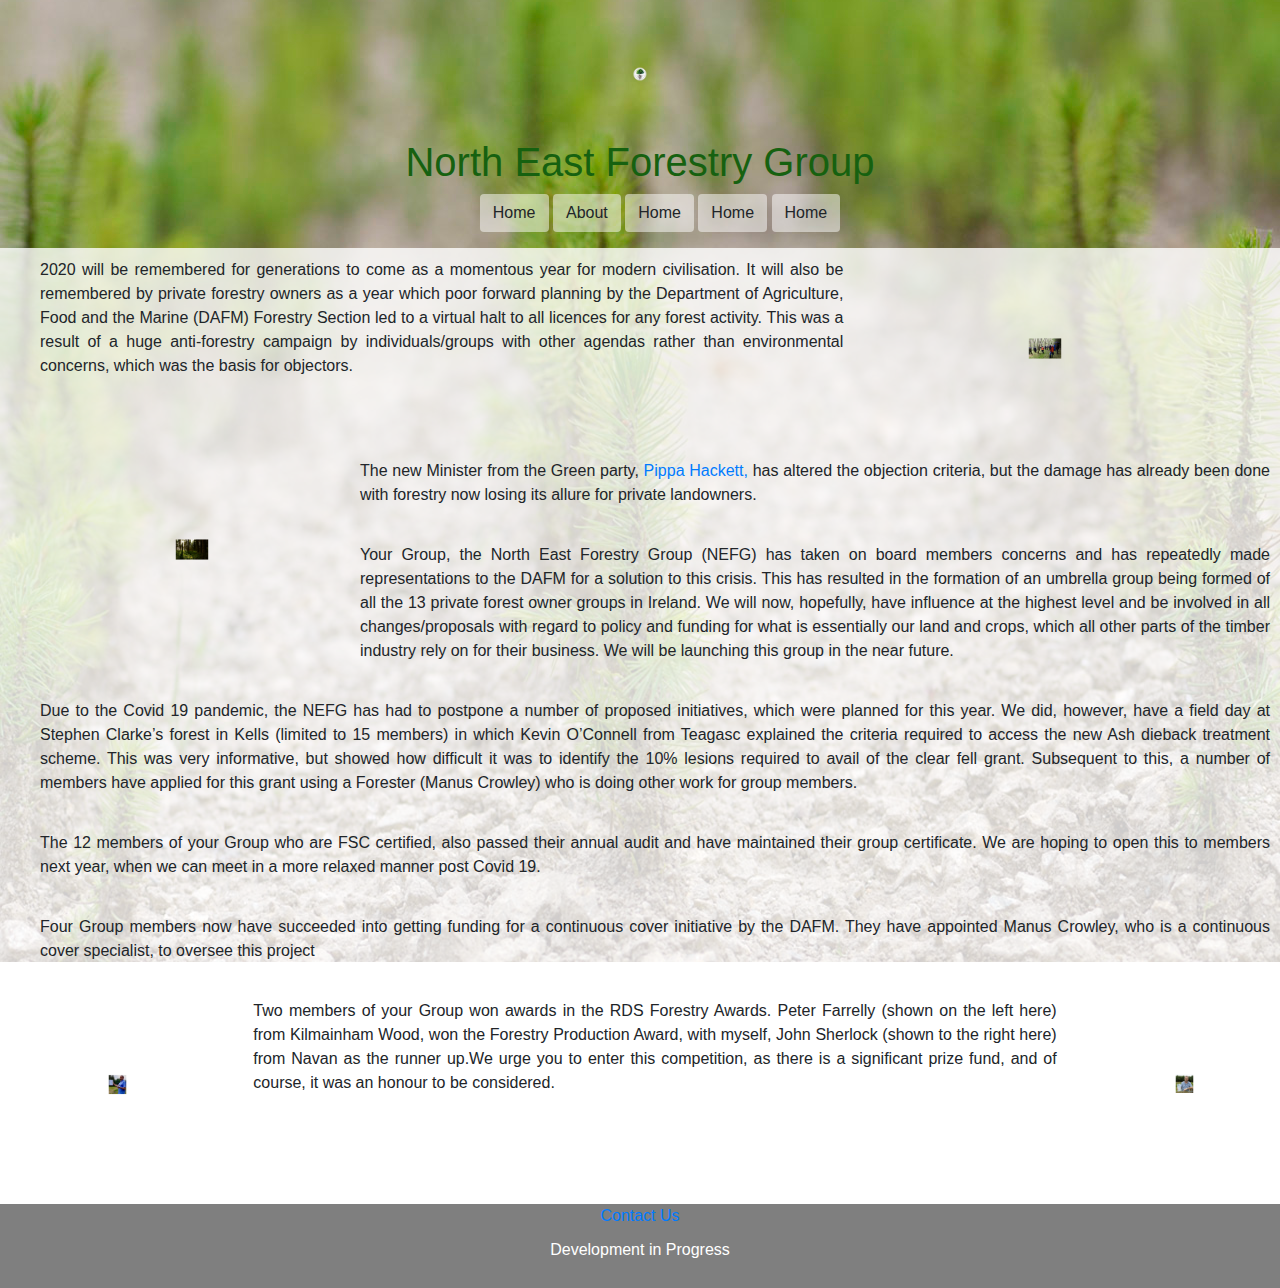
<file: index.html>
<!DOCTYPE html>
<html>
  <head>
    <title>North East Forestry Group</title>
    <!-- Required meta tags -->
    <meta charset="utf-8">
    <meta name="viewport" content="width=device-width, initial-scale=1, shrink-to-fit=no">

    <!--Favicon-->
    <link rel="icon" type="image/png" href="imgs/Logos/Favico.png" sizes="32x32">

     <!-- Bootstrap CSS from a CDN. This way you don't have to include the bootstrap file yourself -->
    <link rel="stylesheet" href="https://stackpath.bootstrapcdn.com/bootstrap/4.3.1/css/bootstrap.min.css" integrity="sha384-ggOyR0iXCbMQv3Xipma34MD+dH/1fQ784/j6cY/iJTQUOhcWr7x9JvoRxT2MZw1T" crossorigin="anonymous">

      <!--stylesheet-->
    <link rel="stylesheet" href="css/style.css" type="text/css" >

	</head>
<body>

<header>
<div>
<img src="imgs/Logos/Logo_04.png" alt="image of logo" class="logo">
<h1> North East Forestry Group</h1>
</div>
  <div class ="button">
  <ul>
      <a  href="index.html"><button class="btn">Home</button></a>
      <a  href="index.html"><button class="btn">About</button></a>
      <a  href="index.html"><button class="btn">Home</button></a>
      <a  href="index.html"><button class="btn">Home</button></a>
      <a  href="index.html"><button class="btn">Home</button></a>
  </ul>
</div>
</header>

<div class ="row">
  <div class="col-sm-8"><p>2020 will be remembered for generations to come as a momentous year for modern civilisation.  It will also be remembered by private forestry owners as a year which poor forward planning by the Department of Agriculture, Food and the Marine (DAFM) Forestry Section led to a virtual halt to all licences for any forest activity.  This was a result of a huge anti-forestry campaign by individuals/groups with other agendas rather than environmental concerns, which was the basis for objectors.</p></div>
  <div class="col-sm-4"><img src="imgs/img_01.png" alt= "image_01"></div>


  <div class="col-sm-3"><img src="imgs/forestry.png" alt= "image_01"></div>
  <div class="col-sm-9"><p>The new Minister from the Green party, <a href="https://www.greenparty.ie/people/pippa-hackett/">Pippa Hackett,</a> has altered the objection criteria, but the damage has already been done with forestry now losing its allure for private landowners.</p>

  <p>Your Group, the North East Forestry Group (NEFG) has taken on board members concerns and has repeatedly made representations to the DAFM for a solution to this crisis.  This has resulted in the formation of an umbrella group being formed of all the 13 private forest owner groups in Ireland.  We will now, hopefully, have influence at the highest level and be involved in all changes/proposals with regard to policy and funding for what is essentially our land and crops, which all other parts of the timber industry rely on for their business.  We will be launching this group in the near future.</p></div>

<div class ="col-sm-12">
<p>Due to the Covid 19 pandemic, the NEFG has had to postpone a number of proposed initiatives, which were planned for this year.  We did, however, have a field day at Stephen Clarke’s forest in Kells (limited to 15 members) in which Kevin O’Connell from Teagasc explained the criteria required to access the new Ash dieback treatment scheme.  This was very informative, but showed how difficult it was to identify the 10% lesions required to avail of the clear fell grant.  Subsequent to this, a number of members have applied for this grant using a Forester (Manus Crowley) who is doing other work for group members.</p>

<p>The 12 members of your Group who are FSC certified, also passed their annual audit and have maintained their group certificate.  We are hoping to open this to members next year, when we can meet in a more relaxed manner post Covid 19.</p>

<p>Four Group members now have succeeded into getting funding for a continuous cover initiative by the DAFM.  They have appointed Manus Crowley, who is a continuous cover specialist, to oversee this project</p>
</div>

  <div class="col-sm-2"><img src="imgs/P_Farrelly.png" alt= "Mr Farrelly"></div>
  <div class="col-sm-8"><p>Two members of your Group won awards in the RDS Forestry Awards.  Peter Farrelly (shown on the left here) from Kilmainham Wood, won the Forestry Production Award, with myself, John Sherlock (shown to the right here) from Navan as the runner up.We urge you to enter this competition, as there is a significant prize fund, and of course, it was an honour to be considered.</p></div>
  <div class="col-sm-2"><img src="imgs/J_Sherlock.png" alt= "Mr Sherlock"></div>
</div>

<br>
</body>


<footer>
  <a href="contact.html">Contact Us</a>
  <p>Development in Progress</p>
</footer>
	</html>
</file>
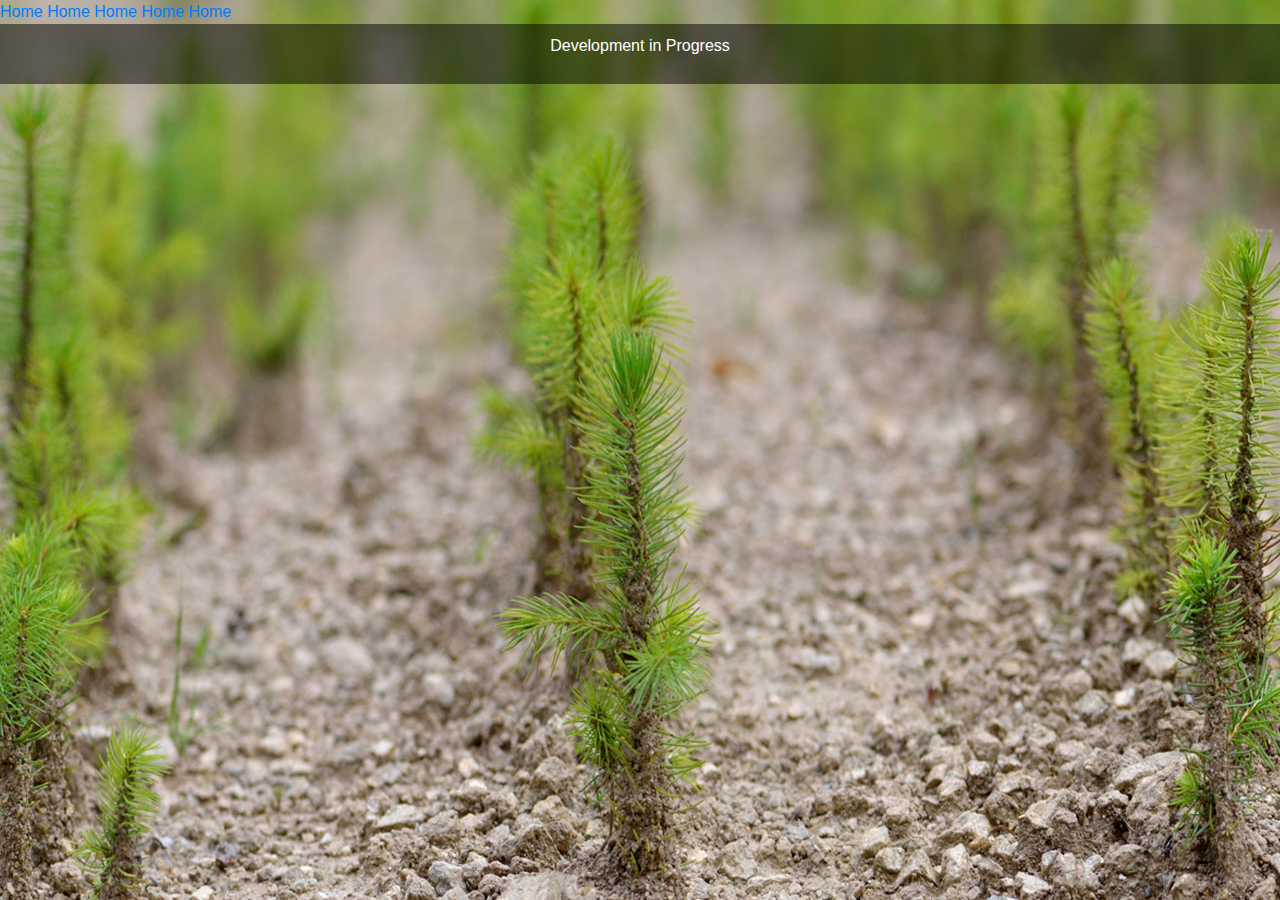
<file: about.html>
<!DOCTYPE html>
<html>
  <head>
    <title>North East Forestry Group</title>
    <!-- Required meta tags -->
    <meta charset="utf-8">
    <meta name="viewport" content="width=device-width, initial-scale=1, shrink-to-fit=no">

    <!--Favicon-->
    <link rel="icon" type="image/png" href="imgs/favico.png" sizes="16x16">
    

  <!--stylesheet-->
    <link rel="stylesheet" href="css/style.css" type="text/css" >

     <!-- Bootstrap CSS from a CDN. This way you don't have to include the bootstrap file yourself -->
    <link rel="stylesheet" href="https://stackpath.bootstrapcdn.com/bootstrap/4.3.1/css/bootstrap.min.css" integrity="sha384-ggOyR0iXCbMQv3Xipma34MD+dH/1fQ784/j6cY/iJTQUOhcWr7x9JvoRxT2MZw1T" crossorigin="anonymous">
	</head>

  <a link href="index.html">Home</a>
  <a link href="index.html">Home</a>
  <a link href="index.html">Home</a>
  <a link href="index.html">Home</a>
  <a link href="index.html">Home</a>
<body>
  
</body>
  <footer>
  <p>Development in Progress</p>
  </footer>
</file>
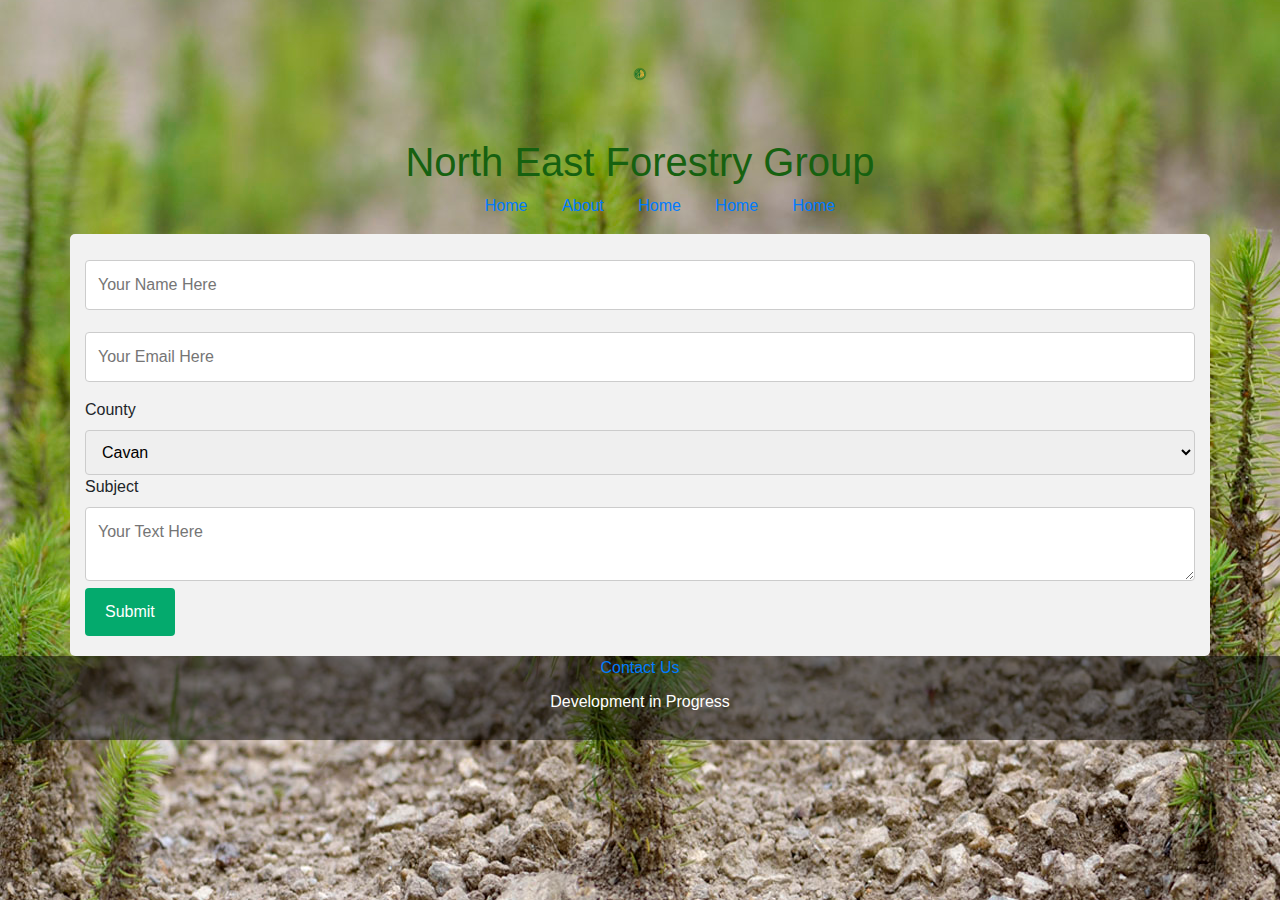
<file: contact.html>
<!DOCTYPE html>
<html>
  <head>
    <title>North East Forestry Group</title>
    <!-- Required meta tags -->
    <meta charset="utf-8">
    <meta name="viewport" content="width=device-width, initial-scale=1, shrink-to-fit=no">

    <!--Favicon-->
    <link rel="icon" type="image/png" href="imgs/favico_01.png" sizes="32x32">
    

    <!--stylesheet-->
    <link rel="stylesheet" href="css/style.css" type="text/css" >

     <!-- Bootstrap CSS from a CDN. This way you don't have to include the bootstrap file yourself -->
    <link rel="stylesheet" href="https://stackpath.bootstrapcdn.com/bootstrap/4.3.1/css/bootstrap.min.css" integrity="sha384-ggOyR0iXCbMQv3Xipma34MD+dH/1fQ784/j6cY/iJTQUOhcWr7x9JvoRxT2MZw1T" crossorigin="anonymous">
	</head>
<body>

<header>
<div>
<img src="imgs/Logo_03.png" alt="image of logo" class="logo">
<h1> North East Forestry Group</h1>
</div>

<div class="navigation">
  <ul>
      <li><a href="index.html">Home</a></li>
      <li><a href="about.html">About</a></li>
      <li><a href="index.html">Home</a></li>
      <li><a href="index.html">Home</a></li>
      <li><a href="index.html">Home</a></li>
  </ul>
</div>
</header>

<body>

  <div class="container">
  <form action="contactform.php">

  <input type="text" name="name"placeholder="Your Name Here">
  <span class="error"></span>

  <input type="text" name="email"placeholder="Your Email Here">
  <span class="error"></span>

  <label for="county">County</label>
  <select id="county" name="county">
      <option value="cavan">Cavan</option>
      <option value="monaghan">Monaghan</option>
      <option value="meath">Meath</option>
      <option value="louth">Louth</option>
  </select>

  <label for="subject">Subject</label>
  <textarea id="subject" name="subject"placeholder="Your Text Here"></textarea>

  <input type="submit" value="Submit">
  </form>
</div>
  
</body>

<footer>
  <a href="contact.html">Contact Us</a>
   <p>Development in Progress</p>
  </footer>
	</html>
</file>
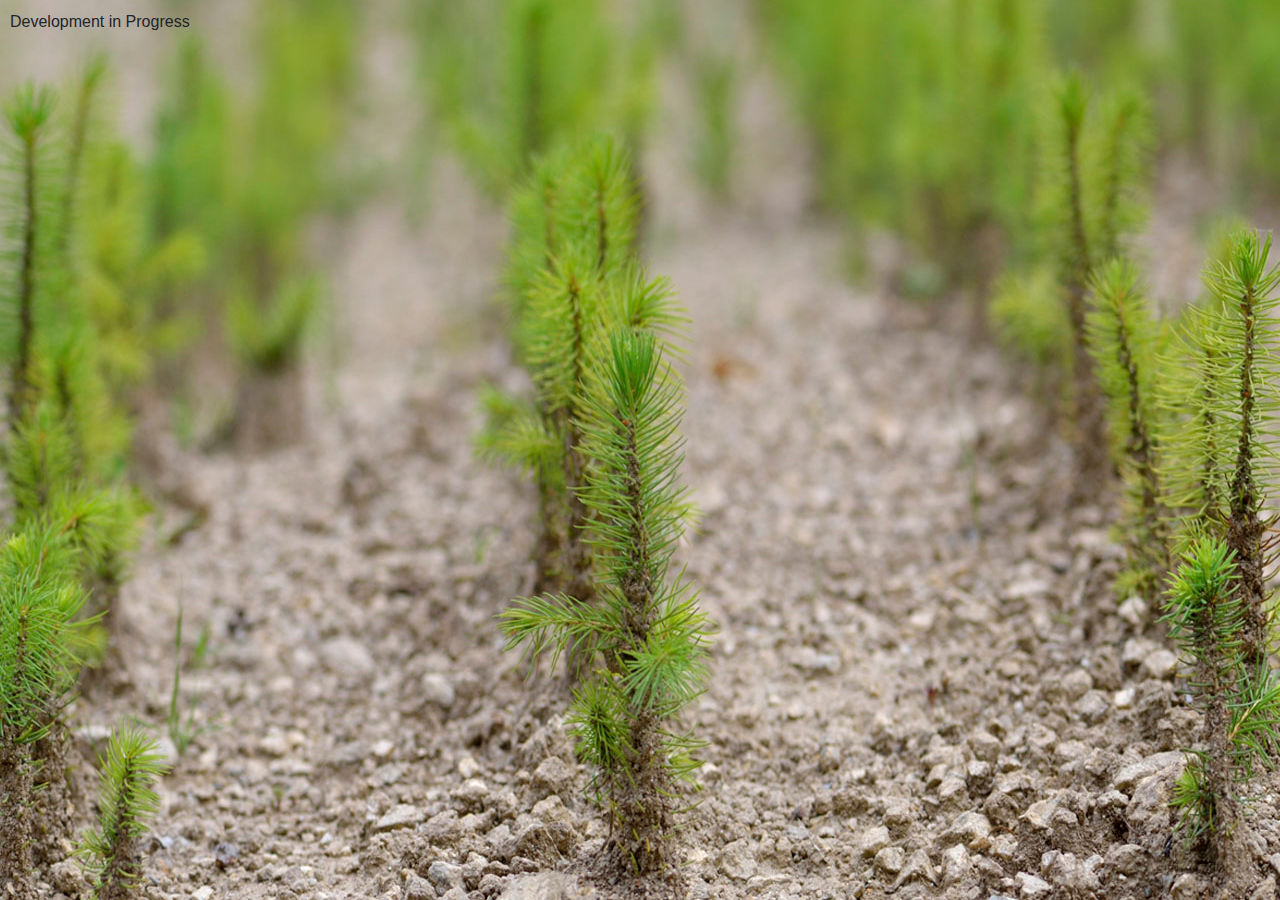
<file: template.html>
<!DOCTYPE html>
<html>
  <head>
    <title>North East Forestry Group</title>
    <!-- Required meta tags -->
    <meta charset="utf-8">
    <meta name="viewport" content="width=device-width, initial-scale=1, shrink-to-fit=no">

    <!--Favicon-->
    <link rel="icon" type="image/png" href="imgs/favico.png" sizes="16x16">
    

  <!--stylesheet-->
    <link rel="stylesheet" href="css/style.css" type="text/css" >

     <!-- Bootstrap CSS from a CDN. This way you don't have to include the bootstrap file yourself -->
    <link rel="stylesheet" href="https://stackpath.bootstrapcdn.com/bootstrap/4.3.1/css/bootstrap.min.css" integrity="sha384-ggOyR0iXCbMQv3Xipma34MD+dH/1fQ784/j6cY/iJTQUOhcWr7x9JvoRxT2MZw1T" crossorigin="anonymous">
	</head>

  <link href="about.html" about>
  <link href="">
  <link href="">
  <link href="">
  <link href="">

</body>
<div class="footer">
  <p>Development in Progress</p>
</div>
  </footer>
	</html>
</file>
<file: css/style.css>
body, 
html {
  font-family: 'Montserrat', sans-serif;
  background: url("../imgs/bklanding.jpg")no-repeat center center fixed;
  -webkit-background-size: cover;
  -moz-background-size: cover;
  -o-background-size: cover;
  background-size: cover;
}
/*colours used*/
/*#4d4b4b gray*/
/*#166110, rgba(22,97,16, 0.4) Green*/
/* rgba(0,0,0,0.5) Black*/

p {
  font-family: 'Montserrat', sans-serif;
  font-size: inherit;
  padding: 10px;
}

/*header*/
header {
  display: center;
  text-align: center;
  color: #166110;
  padding-top: 10px;
}


 ul {
  list-style-type: none;
 }

 li {
  display:  inline;
  border-radius: 25px;
  padding: 15px;
  width: 200px;
  height: 150px;
 }

.logo {
  width: 10%;
  height: 10%;
}

  /*buttons */
.btn {
  background:rgba(255,255,255,0.5);
}


/*body*/
.row {
  padding-left: 30px;
  text-align: justify;
  text-decoration: black;
  background: rgba(255,255,255,0.8);
  position: inherit;
}

img {
  scale: 10%;
}
/*form*/

input[type=text], select, textarea {
  width: 100%;
  padding: 12px;
  border: 1px solid #ccc; 
  border-radius: 4px;
  box-sizing: border-box;
  margin-top: 6px;
  margin-bottom: 16px;
  resize: vertical;
}


input[type=submit] {
  background-color: #04AA6D;
  color: white;
  padding: 12px 20px;
  border: none;
  border-radius: 4px;
  cursor: pointer;
}

input[type=submit]:hover {
  background-color: #45a049;
}

.container {
  border-radius: 5px;
  background-color: #f2f2f2;
  padding: 20px;
}


/*Footer*/
footer {
  position: absolute;
  width: 100%;
 background: rgba(0,0,0,0.5);
  color: white;
  text-align: center;
}
</file>
